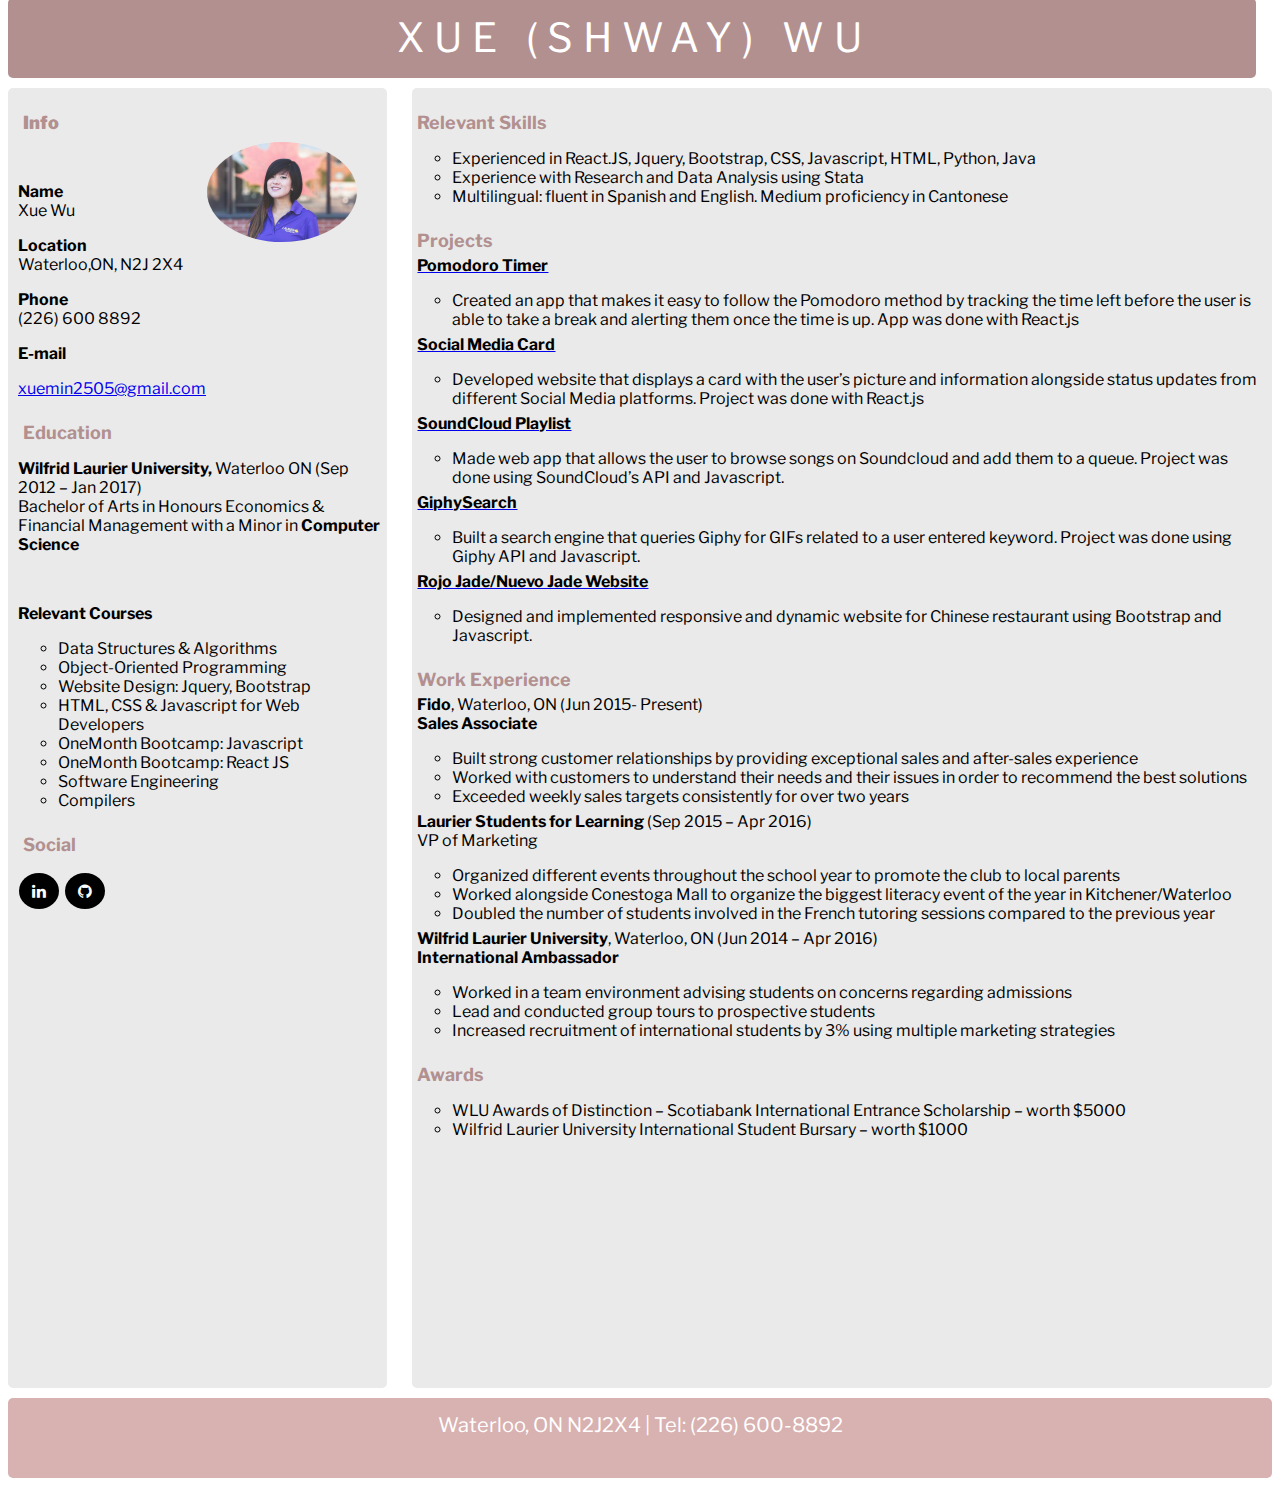
<file: index.html>
<!DOCTYPE html>
<html>
	<head>
		<link type="text/css" rel="stylesheet" href="stylesheet.css"/>
		<link href='https://fonts.googleapis.com/css?family=Sofia' rel='stylesheet'>
		<link rel="stylesheet" href="https://cdnjs.cloudflare.com/ajax/libs/font-awesome/4.7.0/css/font-awesome.min.css">
		
		<link href="https://fonts.googleapis.com/css?family=Libre+Franklin:100,300" rel="stylesheet">
		<script src="https://ajax.googleapis.com/ajax/libs/jquery/3.2.1/jquery.min.js"></script>
		
		<title></title>
	</head>
	<body>
		<div id="header">
			<p id="name">XUE (SHWAY) WU</p>
			
		</div>

		<div class="left">
			<div class="contact">
				<img class="img-circle" src="xue.png">
				<h4><strong>Info</strong></h4>
				<br/>
				<p><strong>Name</strong><br/>
				Xue Wu</p>
				<p><strong>Location</strong><br/>
				Waterloo,ON, N2J 2X4</p>
				<p><strong>Phone</strong><br/>
				(226) 600 8892</p>
				<p><strong>E-mail</strong>
				<a href="xuemin2505@gmail.com"><p>xuemin2505@gmail.com</p></a></p>

				<h4>Education</h4>
			<p><strong>Wilfrid Laurier University,</strong> Waterloo ON (Sep 2012 – Jan 2017)
			<br/>
Bachelor of Arts in Honours Economics &amp; Financial Management with a Minor in <strong>Computer Science</strong></p>
			<br/>
			
			<p><strong> Relevant Courses </strong>
			<ul>
				<li>Data Structures &amp; Algorithms</li>
				<li> Object-Oriented Programming </li>
				<li>Website Design: Jquery, Bootstrap</li>
				 <li>HTML, CSS &amp; Javascript for Web Developers</li>
				 <li>OneMonth Bootcamp: Javascript</li>
				 <li>OneMonth Bootcamp: React JS </li>
				 <li>Software Engineering</li>
				 <li> Compilers</li>

			</ul>
			</p>

			<h4>Social</h4>
			<a href="https://www.linkedin.com/in/xuewu/" class="fa fa-linkedin"></a>
			<a href="https://github.com/xxuuueee" class="fa fa-github"></a>


			</div>

		</div>

		<div class="right">
			<h4>Relevant Skills</h4>
			<ul>
				<li>Experienced in React.JS, Jquery, Bootstrap, CSS, Javascript, HTML, Python, Java 
				</li>
				<li>Experience with Research and Data Analysis using Stata</li>
				<li>Multilingual: fluent in Spanish and English. Medium proficiency in Cantonese</li>
			</ul>

			


			<h4>Projects</h4>
			<a href="https://xxuuueee.github.io/Pomodoro-App/"><p><strong>Pomodoro Timer </strong></p></a>
			<ul>
			<li>Created an app that makes it easy to follow the Pomodoro method by tracking the time left before the user is able to take a break and alerting them once the time is up. App was done with React.js </li>
			</ul>
			<a href="https://xxuuueee.github.io/Social-Media-Card/"><p><strong>Social Media Card </strong></p></a>
			<ul>
			<li>Developed website that displays a card with the user’s picture and information alongside status updates from different Social Media platforms. Project was done with React.js</li></ul>
			<a href="https://xxuuueee.github.io/SoundCloud-app/"><p><strong>SoundCloud Playlist</strong></p></a>
			<ul>
			<li>Made web app that allows the user to browse songs on Soundcloud and add them to a queue. Project was done using SoundCloud’s API and Javascript.</li></ul>
			
			<a href="https://xxuuueee.github.io/GiphySearch/"><p><strong>GiphySearch</strong></p></a>
			<ul>
			<li>Built a search engine that queries Giphy for GIFs related to a user entered keyword. Project was done using Giphy API and Javascript.</li></ul>

			<a href="https://xxuuueee.github.io/Restaurant-Website/index.html"><p><strong>Rojo Jade/Nuevo Jade Website </strong></p></a>
			<ul>
			<li>Designed and implemented responsive and dynamic website for Chinese restaurant using Bootstrap and Javascript. 
</li></ul>

			<h4>Work Experience</h4>
			<p><strong>Fido</strong>, Waterloo, ON (Jun 2015- Present)
			<br/>       
<strong>Sales Associate</strong>
</p>
			<ul>
				<li>Built strong customer relationships by providing exceptional sales and after-sales experience</li>
				<li>Worked with customers to understand their needs and their issues in order to recommend the best solutions</li>
				<li>Exceeded weekly sales targets consistently for over two years</li>
			</ul>

			<p><strong>Laurier Students for Learning</strong> (Sep 2015 – Apr 2016)
			<br/>       
VP of Marketing
</p>
			<ul>
			<li>Organized different events throughout the school year to promote the club to local parents</li>
			<li>Worked alongside Conestoga Mall to organize the biggest literacy event of the year in Kitchener/Waterloo</li>
			<li>Doubled the number of students involved in the French tutoring sessions compared to the previous year</li>
			</ul>

			<p><strong>Wilfrid Laurier University</strong>, Waterloo, ON (Jun 2014 – Apr 2016)
			<br/><strong>International Ambassador</strong>
			</p>

			<ul>
			<li>Worked in a team environment advising students on concerns regarding admissions</li>
			<li>Lead and conducted group tours to prospective students</li>
			<li>Increased recruitment of international students by 3% using multiple marketing strategies
</li>
			</ul>

			<h4>Awards</h4>
			<ul>
			<li>WLU Awards of Distinction – Scotiabank International Entrance Scholarship – worth $5000</li>
			<li>Wilfrid Laurier University International Student Bursary – worth $1000</li>
			</ul>




		</div>
		<div id="footer">
			<p>Waterloo, ON N2J2X4 | Tel: (226) 600-8892</p>
		</div>
	</body>
</html>
</file>
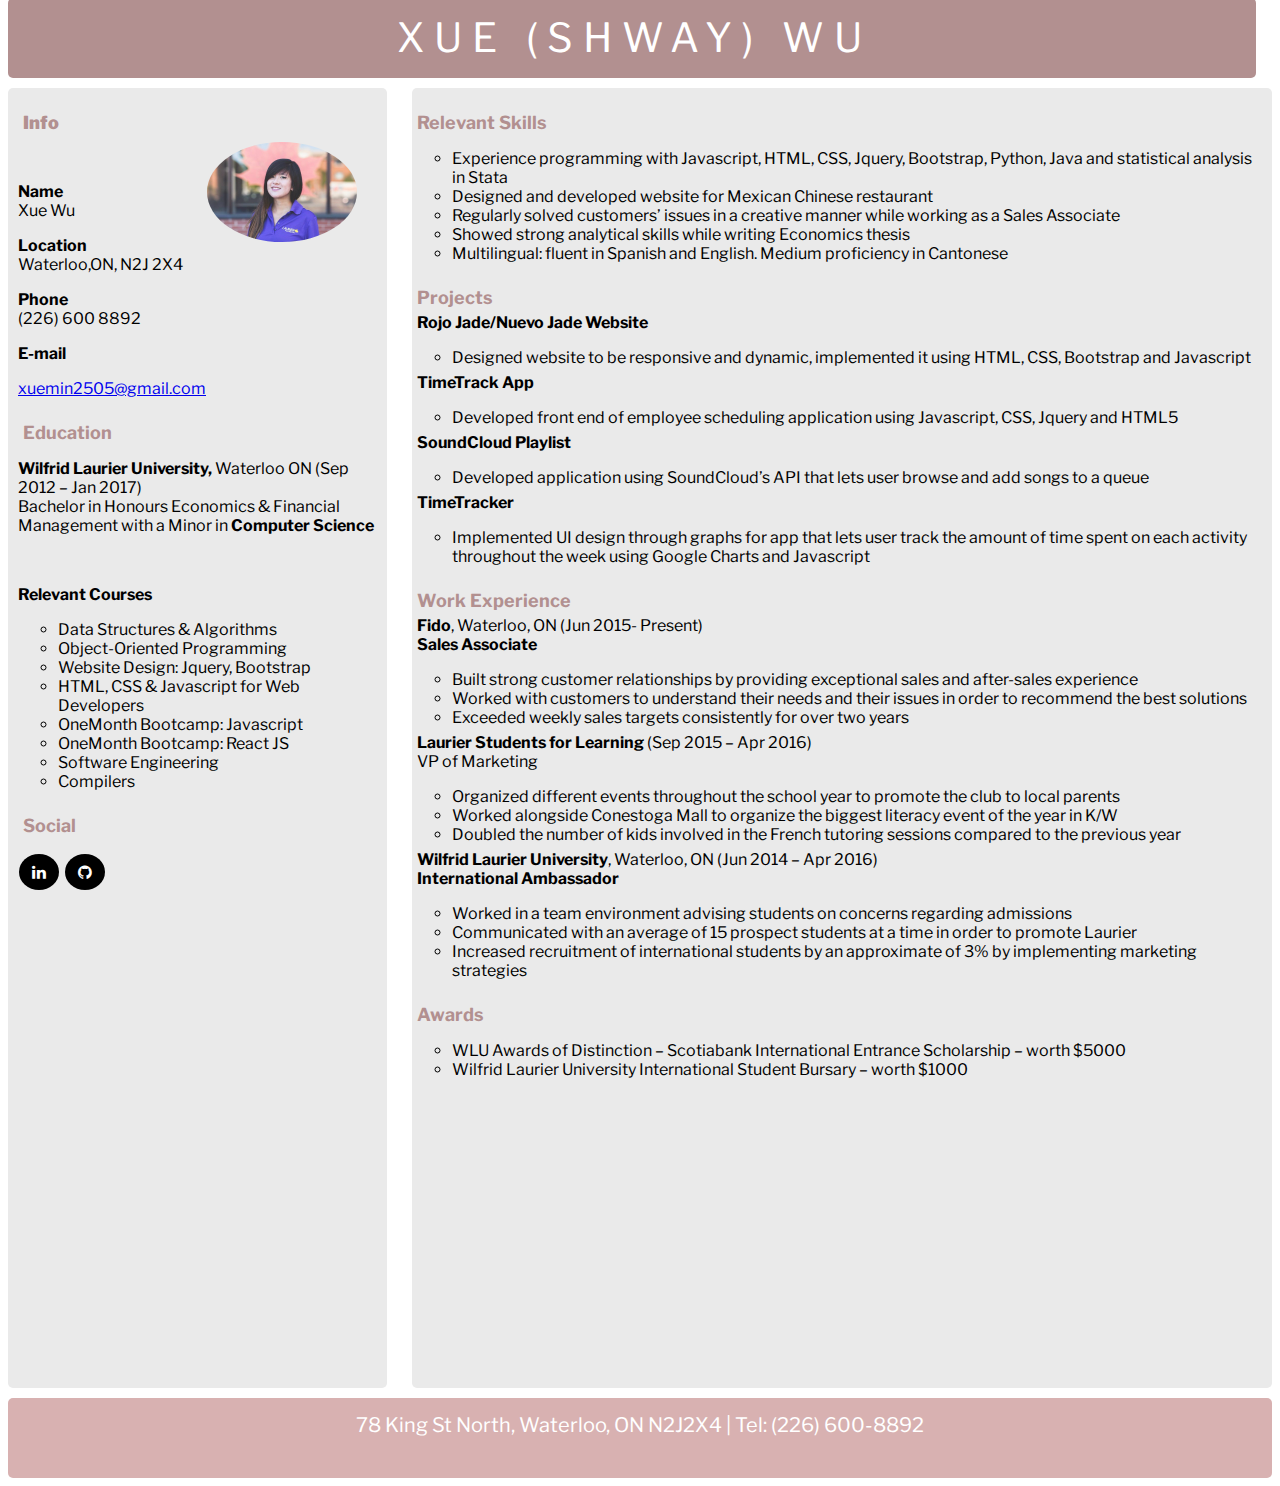
<file: resume.html>
<!DOCTYPE html>
<html>
	<head>
		<link type="text/css" rel="stylesheet" href="stylesheet.css"/>
		<link href='https://fonts.googleapis.com/css?family=Sofia' rel='stylesheet'>
		<link rel="stylesheet" href="https://cdnjs.cloudflare.com/ajax/libs/font-awesome/4.7.0/css/font-awesome.min.css">
		
		<link href="https://fonts.googleapis.com/css?family=Libre+Franklin:100,300" rel="stylesheet">
		<script src="https://ajax.googleapis.com/ajax/libs/jquery/3.2.1/jquery.min.js"></script>
		
		<title></title>
	</head>
	<body>
		<div id="header">
			<p id="name">XUE (SHWAY) WU</p>
			
		</div>

		<div class="left">
			<div class="contact">
				<img class="img-circle" src="xue.png">
				<h4><strong>Info</strong></h4>
				<br/>
				<p><strong>Name</strong><br/>
				Xue Wu</p>
				<p><strong>Location</strong><br/>
				Waterloo,ON, N2J 2X4</p>
				<p><strong>Phone</strong><br/>
				(226) 600 8892</p>
				<p><strong>E-mail</strong>
				<a href="xuemin2505@gmail.com"><p>xuemin2505@gmail.com</p></a></p>

				<h4>Education</h4>
			<p><strong>Wilfrid Laurier University,</strong> Waterloo ON (Sep 2012 – Jan 2017)
			<br/>
Bachelor in Honours Economics &amp; Financial Management with a Minor in <strong>Computer Science</strong></p>
			<br/>
			
			<p><strong> Relevant Courses </strong>
			<ul>
				<li>Data Structures &amp; Algorithms</li>
				<li> Object-Oriented Programming </li>
				<li>Website Design: Jquery, Bootstrap</li>
				 <li>HTML, CSS &amp; Javascript for Web Developers</li>
				 <li>OneMonth Bootcamp: Javascript</li>
				 <li>OneMonth Bootcamp: React JS </li>
				 <li>Software Engineering</li>
				 <li> Compilers</li>

			</ul>
			</p>

			<h4>Social</h4>
			<a href="https://www.linkedin.com/in/xuewu/" class="fa fa-linkedin"></a>
			<a href="https://github.com/xxuuueee" class="fa fa-github"></a>


			</div>

		</div>

		<div class="right">
			<h4>Relevant Skills</h4>
			<ul>
				<li>Experience programming with Javascript, HTML, CSS, Jquery, Bootstrap, Python, Java and statistical analysis in Stata</li>
				<li>Designed and developed website for Mexican Chinese restaurant</li>
				<li>Regularly solved customers’ issues in a creative manner while working as a Sales Associate</li>
				<li>Showed strong analytical skills while writing Economics thesis</li>
				<li>Multilingual: fluent in Spanish and English. Medium proficiency in Cantonese</li>
			</ul>

			


			<h4>Projects</h4>
			<p><strong>Rojo Jade/Nuevo Jade Website</strong>
			<ul>
			<li>Designed website to be responsive and dynamic, implemented it using HTML, CSS, Bootstrap and Javascript </li>
			</ul>
			</p>
			<p><strong>TimeTrack App</strong>
			<ul>
			<li>
Developed front end of employee scheduling application using Javascript, CSS, Jquery and HTML5</li></ul>
</p>
			<p><strong>SoundCloud Playlist</strong>
			<ul>
			<li>Developed application using SoundCloud’s API that lets user browse and add songs to a queue</li></ul>
			<p><strong>TimeTracker</strong>
			<ul>
			<li>Implemented UI design through graphs for app that lets user track the amount of time spent on each activity throughout the week using Google Charts and Javascript
</li></ul>

			<h4>Work Experience</h4>
			<p><strong>Fido</strong>, Waterloo, ON (Jun 2015- Present)
			<br/>       
<strong>Sales Associate</strong>
</p>
			<ul>
				<li>Built strong customer relationships by providing exceptional sales and after-sales experience</li>
				<li>Worked with customers to understand their needs and their issues in order to recommend the best solutions</li>
				<li>Exceeded weekly sales targets consistently for over two years</li>
			</ul>

			<p><strong>Laurier Students for Learning</strong> (Sep 2015 – Apr 2016)
			<br/>       
VP of Marketing
</p>
			<ul>
			<li>Organized different events throughout the school year to promote the club to local parents</li>
			<li>Worked alongside Conestoga Mall to organize the biggest literacy event of the year in K/W</li>
			<li>Doubled the number of kids involved in the French tutoring sessions compared to the previous year</li>
			</ul>

			<p><strong>Wilfrid Laurier University</strong>, Waterloo, ON (Jun 2014 – Apr 2016)
			<br/><strong>International Ambassador</strong>
			</p>

			<ul>
			<li>Worked in a team environment advising students on concerns regarding admissions</li>
			<li>Communicated with an average of 15 prospect students at a time in order to promote Laurier</li>
			<li>Increased recruitment of international students by an approximate of 3% by implementing marketing strategies</li>
			</ul>

			<h4>Awards</h4>
			<ul>
			<li>WLU Awards of Distinction – Scotiabank International Entrance Scholarship – worth $5000</li>
			<li>Wilfrid Laurier University International Student Bursary – worth $1000</li>
			</ul>




		</div>
		<div id="footer">
			<p>78 King St North, Waterloo, ON N2J2X4 | Tel: (226) 600-8892</p>
		</div>
	</body>
</html>
</file>
<file: stylesheet.css>
div {
	border-radius: 5px;
}

#header {
	z-index: 1;
	position: fixed;
	width: 97.5%;
	margin-top: -10px;
	height: 80px;
	background-color: #b29090;
	margin-bottom: 10px;
	letter-spacing: 10px;
}

#name {
	text-align: center;
	align-content: center;
	margin-left: 5px;
	margin-top: 10px;
	padding-top: 5px;
	font-size: 40px;
	font-family: 'Libre Franklin';
	color: #ffffff;
}

#email{
	
	
	font-size: 24px;
	font-family: 'Libre Franklin';
	color: #000000;
}

h4 {
	margin-left: 5px;
	margin-bottom: 15px;
	font-family: 'Libre Franklin';
	font-size: 18px;
	font-weight: bold;
	color:#b29090;
}

.right p {
	margin-left: 5px;
	margin-right: 5px;
	margin-top: -10px;
	font-family: 'Libre Franklin';
	color: #000000;
}

.left p{
	
	font-family: 'Libre Franklin';
	color: #000000;
}

.fa {
  padding: 10px;
  font-size: 20px;
  width: 20px;
  text-align: center;
  text-decoration: none;
  margin: 3px 1px;
  border-radius: 90%;
  background:#000000;
  color: white;
}

.fa:hover {
    opacity: 0.7;
}


li {
	list-style-type: circle;
	font-family: 'Libre Franklin';
	margin-right: 5px;
}

a:hover {
	font-weight: bold;
}

.left {
	position: relative;
	float: left;
	margin-top: 80px;
	width: 30%;
	height: 1300px;
	background-color: #eaeaea;
	margin-bottom: 10px;
}

.contact {
	margin-left: 10px;
	padding:10px,10px,10px,10px;
}

.img-circle {
	position:relative;
	float:right;
    border-radius: 50%;
    width: 150px;
    height;auto;
    margin-top: 30px;
    margin-right: 30px;
}

.right {
	position: relative;
	float: right;
	margin-top: 80px;
	width: 68%;
	height: 1300px;
	background-color: #eaeaea;
	margin-bottom: 10px;
}

#footer {
	position: relative;
	height: 80px;
	background-color: #d8b1b1;
	clear: both;
	font-family: 'Libre Franklin';
	font-size: 14px;
	text-align: center;
	color: #b29090;
}

#footer p {
	position: relative;
	padding-top: 15px;
	font-size: 20px;
	color:#ffffff;
}
</file>
